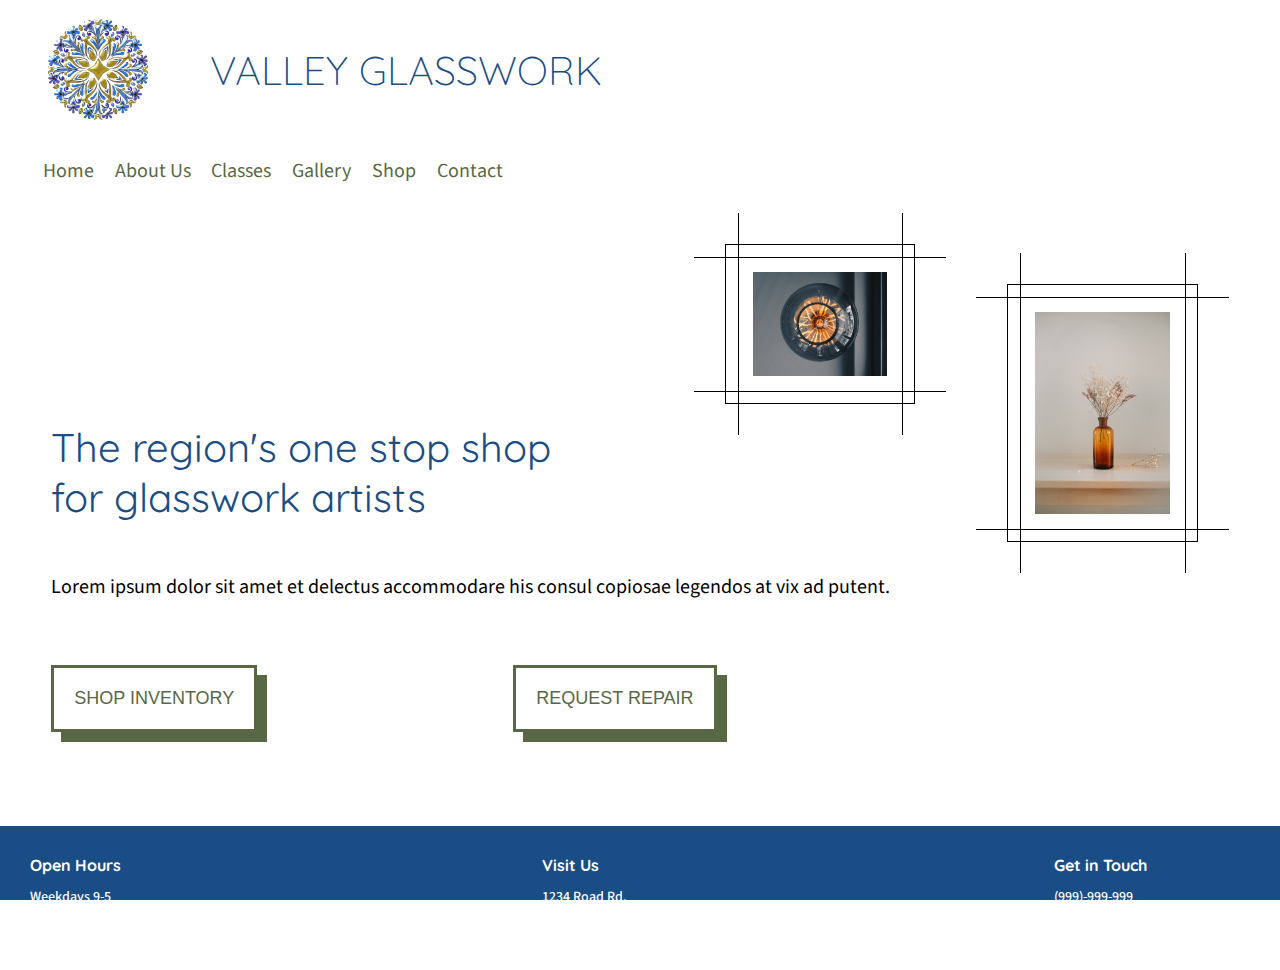
<file: index.html>
<!DOCTYPE html>
<html lang="en">
  <head>
    <meta charset="UTF-8" />
    <meta http-equiv="X-UA-Compatible" content="IE=edge" />
    <meta name="viewport" content="width=device-width, initial-scale=1.0" />
    <link rel="stylesheet" href="styles.css" />
    <link
      rel="stylesheet"
      href="https://cdnjs.cloudflare.com/ajax/libs/font-awesome/4.7.0/css/font-awesome.min.css"
    />
    <title>Valley Glasswork</title>
  </head>
  <body>
    <header class="home">
      <img src="images/logo.png" alt="logo" />
      <h1 id="homeHeader">VALLEY GLASSWORK</h1>
    </header>

    <nav>
      <div class="menu-label">
        <h3>Menu</h3>
        <span id="menu-bars"
          ><a class="toggle" onclick="showNav()"><i class="fa fa-bars"></i></a
        ></span>
      </div>
      <ul id="nav-items">
        <li><a href="index.html">Home</a></li>
        <li><a href="index.html">About Us</a></li>
        <li><a href="classes.html">Classes</a></li>
        <li><a href="gallery.html">Gallery</a></li>
        <li><a href="index.html">Shop</a></li>
        <li><a href="contact.html">Contact</a></li>
      </ul>
    </nav>

    <main class="home">
      <div class="wrapper">
        <div class="horizontal-home">
          <div class="images">
            <img src="images/ethan-hoover-UqFA9Oa0Jek-unsplash.jpg" alt="stained glass artwork" />
            <img src="images/gaelle-marcel-720f6XT65tg-unsplash.jpg" alt="stained glass artwork" />
          </div>
          <h2>The region's one stop shop for glasswork artists</h2>
        </div>
        <p>
          Lorem ipsum dolor sit amet et delectus accommodare his consul copiosae
          legendos at vix ad putent.
        </p>
        <span class="buttons">
          <button type="button">
            <a href="#">SHOP INVENTORY</a>
          </button>
          <button type="button">
            <a href="contact.html">REQUEST REPAIR</a>
          </button>
        </span>
      </div>
    </main>
    <footer>
      <div class="wrapper">
        <span class="hours">
          <h6>Open Hours</h6>
          <ul>
            <li>Weekdays 9-5</li>
            <li>Saturday 9-12</li>
            <li>Closed Sunday</li>
          </ul>
        </span>
        <span class="address">
          <h6>Visit Us</h6>
          <ul>
            <li>1234 Road Rd.</li>
            <li>City, Province</li>
            <li>ABC 123</li>
          </ul>
        </span>
        <span class="footer-contact">
          <h6>Get in Touch</h6>
          <ul>
            <li>(999)-999-999</li>
            <li>valleyglasswork@email.com</li>
          </ul>
        </span>
      </div>
    </footer>

    <script>
      function showNav() {
        var element = document.getElementById("nav-items");
        element.classList.toggle("show-items");
      }
    </script>
  </body>
</html>
</file>
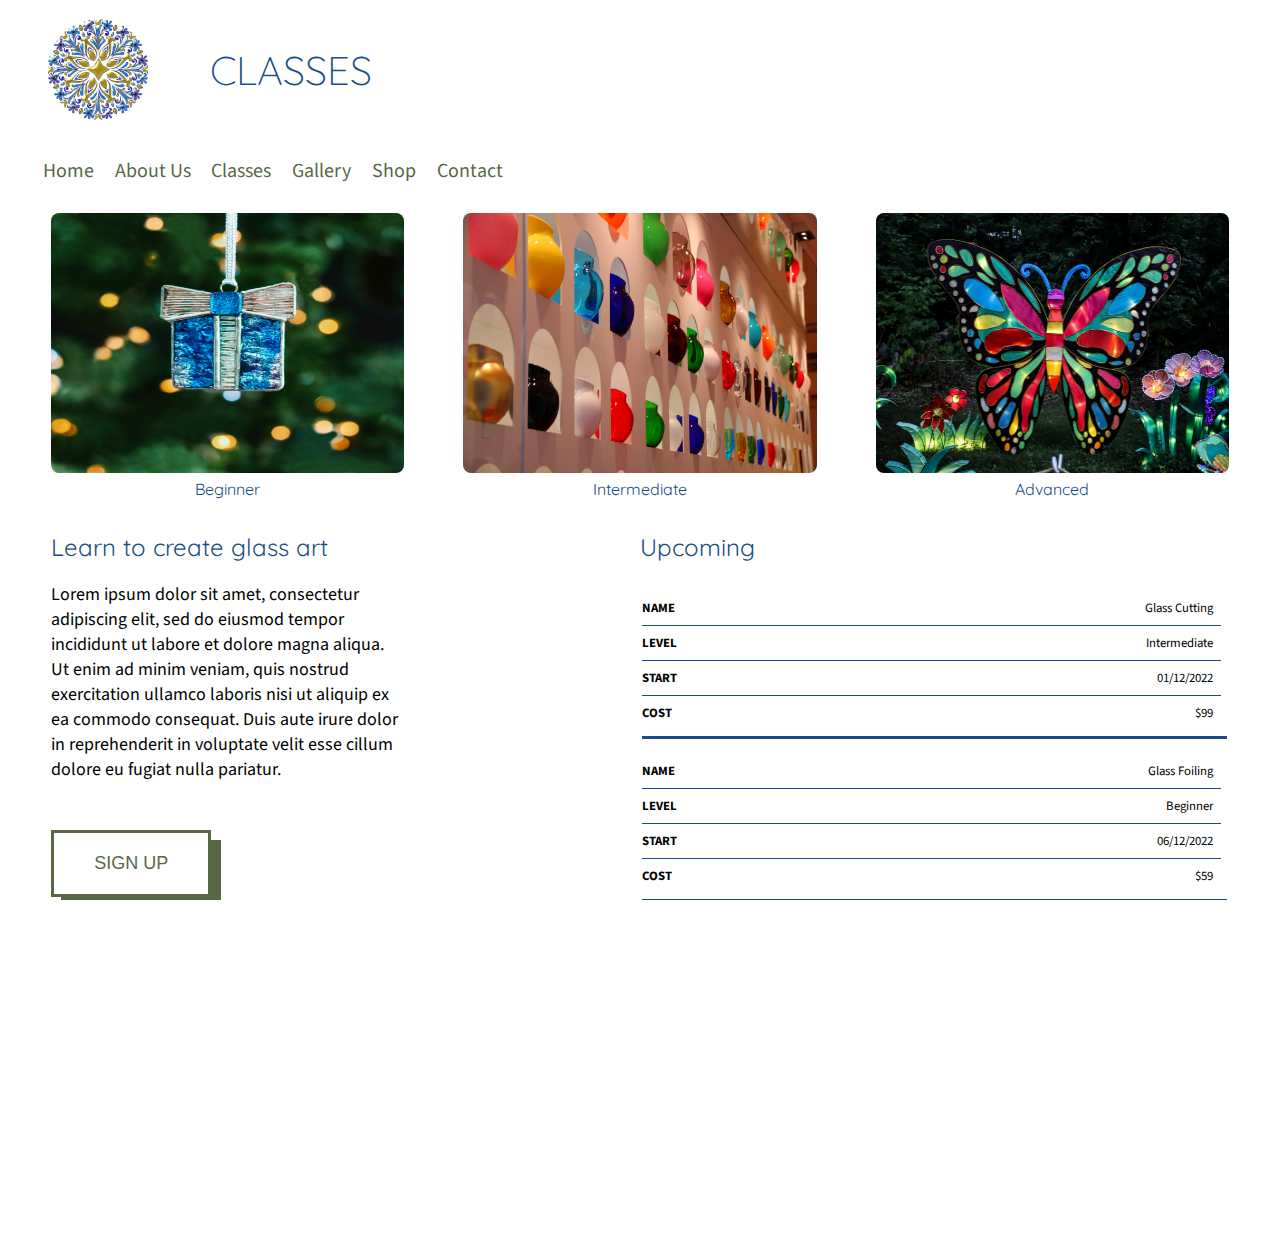
<file: classes.html>
<!DOCTYPE html>
<html lang="en">
  <head>
    <meta charset="UTF-8" />
    <meta http-equiv="X-UA-Compatible" content="IE=edge" />
    <meta name="viewport" content="width=device-width, initial-scale=1.0" />
    <link rel="stylesheet" href="styles.css" />
    <link
      rel="stylesheet"
      href="https://cdnjs.cloudflare.com/ajax/libs/font-awesome/4.7.0/css/font-awesome.min.css"
    />

    <title>Classes</title>
  </head>
  <body>
    <header class="home">
      <img src="images/logo.png" alt="logo" />
      <h1>CLASSES</h1>
    </header>

    <nav>
      <div class="menu-label">
        <h3>Menu</h3>
        <span id="menu-bars"
          ><a class="toggle" onclick="showNav()"><i class="fa fa-bars"></i></a
        ></span>
      </div>
      <ul id="nav-items">
        <li><a href="index.html">Home</a></li>
        <li><a href="about.html">About Us</a></li>
        <li><a href="classes.html">Classes</a></li>
        <li><a href="gallery.html">Gallery</a></li>
        <li><a href="shop.html">Shop</a></li>
        <li><a href="contact.html">Contact</a></li>
      </ul>
    </nav>

    <main class="classes">
      <div class="class-photos">
        <article class="cards">
          <img src="images/img1.jpg" alt="Small glass giftbox ornament" />
          <h3>Beginner</h3>
        </article>
        <article class="cards">
          <img src="images/img2.jpg" alt="Collection of glass vases" />
          <h3>Intermediate</h3>
        </article>
        <article class="cards">
          <img src="images/sarah-phillips-9EEi-i8R28Y-unsplash.jpg" alt="Butterfly stained glass art" />
          <h3>Advanced</h3>
        </article>
      </div>
      <div class="class-info">
        <h2>Learn to create glass art</h2>
        <p>
          Lorem ipsum dolor sit amet, consectetur adipiscing elit, sed do
          eiusmod tempor incididunt ut labore et dolore magna aliqua. Ut enim ad
          minim veniam, quis nostrud exercitation ullamco laboris nisi ut
          aliquip ex ea commodo consequat. Duis aute irure dolor in
          reprehenderit in voluptate velit esse cillum dolore eu fugiat nulla
          pariatur.
        </p>
      </div>
      <table class="upcoming">
        <caption>
          Upcoming
        </caption>
        <thead>
          <tr>
            <th scope="col">Name</th>
            <th scope="col">Level</th>
            <th scope="col">Start</th>
            <th scope="col">Cost</th>
          </tr>
        </thead>
        <tbody>
          <tr>
            <td data-label="Name" scope="row">Glass Cutting</td>
            <td data-label="Level">Intermediate</td>
            <td data-label="Start">01/12/2022</td>
            <td data-label="Cost">$99</td>
          </tr>
          <tr>
            <td data-label="Name" scope="row">Glass Foiling</td>
            <td data-label="Level">Beginner</td>
            <td data-label="Start">06/12/2022</td>
            <td data-label="Cost">$59</td>
          </tr>
          <tr>
            <td data-label="Name" scope="row">Mosaic Workshop</td>
            <td data-label="Level">Intermediate</td>
            <td data-label="Start">03/12/2022</td>
            <td data-label="Cost">$89</td>
          </tr>
        </tbody>
      </table>
      <div class="sign-up">
        <button><a href="#">SIGN UP</a></button>
        <p><small>Redirects to glassworkclasses.com</small></p>
      </div>
    </main>
    <footer>
      <div class="wrapper">
        <span class="hours">
          <h6>Open Hours</h6>
          <ul>
            <li>Weekdays 9-5</li>
            <li>Saturday 9-12</li>
            <li>Closed Sunday</li>
          </ul>
        </span>
        <span class="address">
          <h6>Visit Us</h6>
          <ul>
            <li>1234 Road Rd.</li>
            <li>City, Province</li>
            <li>ABC 123</li>
          </ul>
        </span>
        <span class="footer-contact">
          <h6>Get in Touch</h6>
          <ul>
            <li>(999)-999-999</li>
            <li>valleyglasswork@email.com</li>
          </ul>
        </span>
      </div>
    </footer>

    <script>
      function showNav() {
        var element = document.getElementById("nav-items");
        element.classList.toggle("show-items");
      }
    </script>
  </body>
</html>
</file>
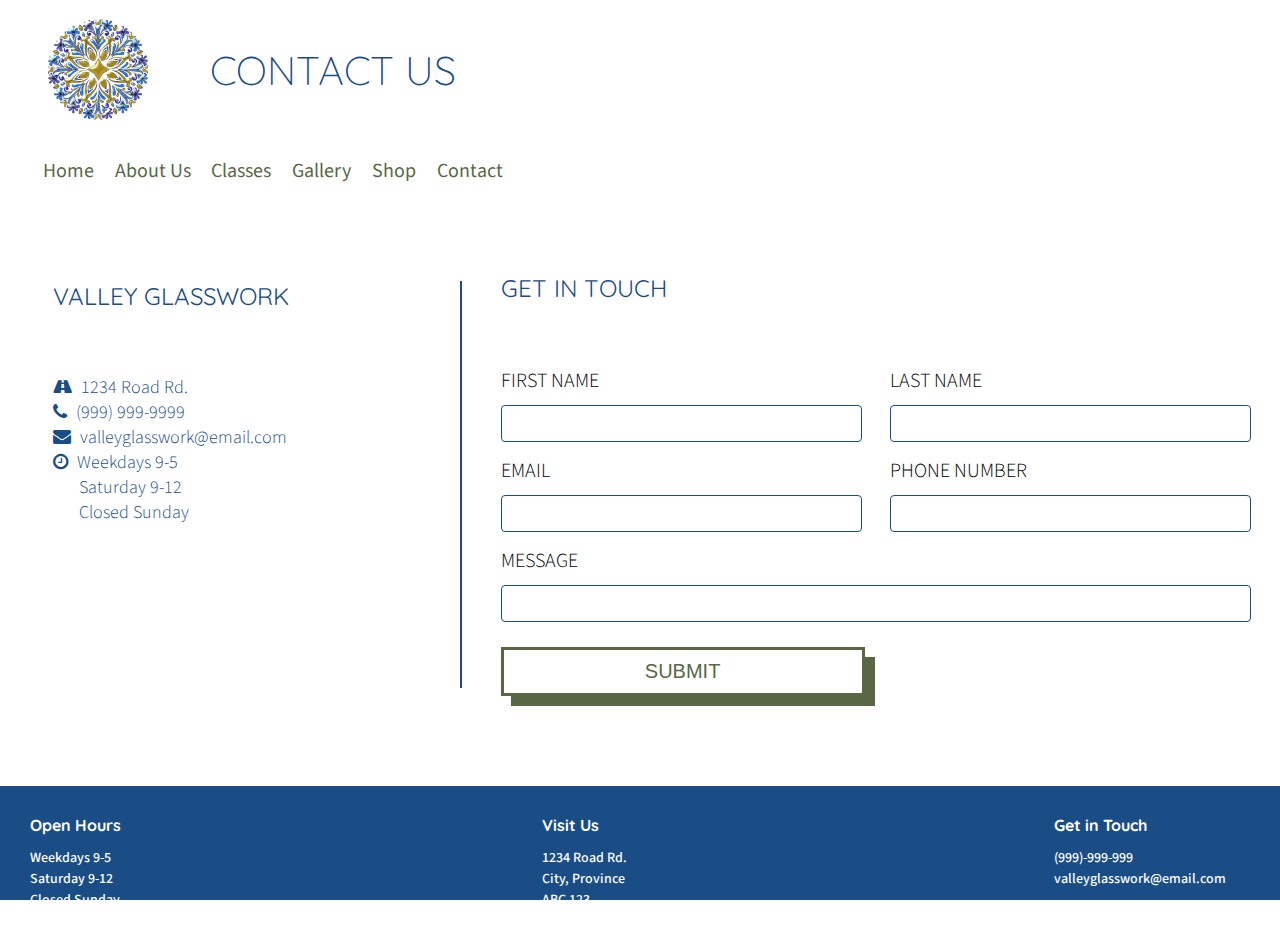
<file: contact.html>
<!DOCTYPE html>
<html lang="en">
  <head>
    <meta charset="UTF-8" />
    <meta http-equiv="X-UA-Compatible" content="IE=edge" />
    <meta name="viewport" content="width=device-width, initial-scale=1.0" />
    <link rel="stylesheet" href="styles.css" />
    <link
      rel="stylesheet"
      href="https://cdnjs.cloudflare.com/ajax/libs/font-awesome/4.7.0/css/font-awesome.min.css"
    />

    <title>Contact Us</title>
  </head>
  <body>
    <header class="home">
      <img src="images/logo.png" alt="logo" />
      <h1>CONTACT US</h1>
    </header>

    <nav>
      <div class="menu-label">
        <h3>Menu</h3>
        <span id="menu-bars"
          ><a class="toggle" onclick="showNav()"><i class="fa fa-bars"></i></a
        ></span>
      </div>
      <ul id="nav-items">
        <li><a href="index.html">Home</a></li>
        <li><a href="about.html">About Us</a></li>
        <li><a href="classes.html">Classes</a></li>
        <li><a href="gallery.html">Gallery</a></li>
        <li><a href="shop.html">Shop</a></li>
        <li><a href="contact.html">Contact</a></li>
      </ul>
    </nav>
    <main class="contact">
      <div class="contact-wrapper">
        <div class="company-info">
          <h4>VALLEY GLASSWORK</h4>
          <ul>
            <li><i class="fa fa-road"></i>&ensp;1234 Road Rd.</li>
            <li><i class="fa fa-phone"></i>&ensp;(999) 999-9999</li>
            <li><i class="fa fa-envelope"></i>&ensp;valleyglasswork@email.com</li>
            <li><i class="fa fa-clock-o"></i>&ensp;Weekdays 9-5 <br>&nbsp;&emsp; Saturday 9-12 <br>&nbsp;&nbsp;&emsp;Closed Sunday</li>
          </ul>
        </div>

        <div class="contact">
          <h4>GET IN TOUCH</h4>
          <form method="post" action="mailto:valleyglasswork@email.com">
            <p>
              <label for="First name">First name</label>
              <input type="text" id="firstname" name="firstname" required />
            </p>
            <p>
              <label for="Last name">Last name</label>
              <input type="text" id="lastname" name="lastname" />
            </p>
            <p>
              <label for="Email">Email</label>
              <input type="text" id="email" name="email" required />
            </p>
            <p>
              <label for="Phone number">Phone number</label>
              <input type="text" id="phone" name="phone" required />
            </p>
            <p class="full">
              <label for="Message">Message</label>
              <input
                type="text"
                id="message"
                name="message"
                rows="5"
                required
              />
            </p>
            <p class="full">
              <button type="submit">Submit</button>
            </p>
          </form>
        </div>
      </div>
    </main>

    <footer>
      <div class="wrapper">
        <span class="hours">
          <h6>Open Hours</h6>
          <ul>
            <li>Weekdays 9-5</li>
            <li>Saturday 9-12</li>
            <li>Closed Sunday</li>
          </ul>
        </span>
        <span class="address">
          <h6>Visit Us</h6>
          <ul>
            <li>1234 Road Rd.</li>
            <li>City, Province</li>
            <li>ABC 123</li>
          </ul>
        </span>
        <span class="footer-contact">
          <h6>Get in Touch</h6>
          <ul>
            <li>(999)-999-999</li>
            <li>valleyglasswork@email.com</li>
          </ul>
        </span>
      </div>
    </footer>

    <script>
      function showNav() {
        var element = document.getElementById("nav-items");
        element.classList.toggle("show-items");
      }
    </script>
  </body>
</html>
</file>
<file: styles.css>
@import url("https://fonts.googleapis.com/css2?family=Source+Sans+Pro:wght@300;400;500;700&family=Quicksand:wght@200;300;400;500;700&display=swap");

/* Styles applied to entire website */
html,
body {
  margin: 0;
  padding: 0;
  height: 100vh;
  overflow-x: hidden;
}
ul {
  list-style-type: none;
  padding: 0;
}
body {
  margin: 0;
  display: flex;
  flex-direction: column;
  justify-content: flex-start;
  background-color: white;
  font-family: "Source Sans Pro", sans-serif;
  position: relative;
}

h1,
h2,
h3,
h4,
h5,
h6 {
  color: #1a4d86;
  font-family: "Quicksand", sans-serif;
  font-weight: 400;
}

main {
  display: flex;
  flex-direction: column;
  flex: 1 0 auto;
  padding: 0 4vw;
  justify-content: space-evenly;
}

p {
  font-size: 18px;
}

header h1 {
  font-family: "quicksand", sans-serif;
  margin: 0;
  color: #1a4d86;
  font-weight: 300;
  margin-left: 4vw;
  width: 80vw;
  font-size: 8vw;
}

nav {
  display: flex;
  flex-direction: column;
  justify-content: center;
  padding: 4vw;
}

nav ul {
  list-style-type: none;
  margin: 0;
  padding: 0;
  display: none;
  flex-direction: column;
}

nav li {
  padding: 1vw;
  border-bottom: solid 2px #586845;
  font-size: 4vw;
}

a {
  text-decoration: none;
  color: #586845;
}

button {
  border: solid #586845;
  padding: 3vw;
  background-color: white;
  box-shadow: 10px 10px #586845;
}

button a {
  color: #586845;
  font-size: 3vw;
}

/*Nav styles*/

.show-items {
  display: flex;
}

nav .toggle {
  align-self: flex-start;
  position: absolute;
  cursor: pointer;
}

.menu-label {
  width: 85vw;
  font-size: 4vw;
  padding-bottom: 3vw;
  display: flex;
  align-content: center;
  justify-content: space-between;
  overflow: auto;
}

.menu-label h3 {
  margin: 0;
  font-weight: 400;
}

.menu-label span {
  width: fit-content;
  font-size: 5vw;
}

/*Footer styles*/
footer {
  color: white;
  overflow: auto;
  padding: 1em;
  width: 100%;
  background-color: #1a4d86;
  margin: 30px 0 0 0;
  flex-shrink: 0;
  display: flex;
  flex-direction: column;
  align-items: center;
}
footer span {
  width: 30vw;
}

footer .wrapper {
  width: 100%;
  display: flex;
  flex-direction: row;
  justify-content: space-around;
}

footer ul {
  font-size: 2.5vw;
  font-weight: 500;
}
footer li {
  line-height: 1.5;
}
footer h6 {
  font-size: 2.5vw;
  color: white;
  margin: 0;
  padding: 1vw 0;
  font-weight: 700;
}

footer p{
  font-size: 12px;
  max-width: 90vw;;
}
/*End of styles applied to entire website */

/*Styles for gallery*/


.gallery-container {
  line-height: 0;
  column-count: 2;
  column-gap: 1vw;
}
.gallery-container img {
  border-radius: 3px;
  width: 100%;
  height: auto;
  margin-bottom: 1vw;
}
.gallery-section {
  width: 90%vw;
  border-bottom: 3px solid #1a4d86;
  color: #1a4d86;
  text-align: center;
  padding: 1vh;
  margin: 3vh 0;
  font-size: 4vw;
}

/*End of styles for gallery*/

/*Styles for index.html*/

header {
  padding: 3vw;
  display: flex;
  flex-direction: row;
  align-items: center;
}

header img {
  object-fit: contain;
  height: 15vw;
}

main.home > * {
  display: contents;
}

header .home {
  display: flex;
  justify-content: flex-start;
}

.home h2 {
  font-size: 7vw;
  font-weight: 400;
  margin: 4vw 0;
}
.home p {
  margin: 0;
  width: 70vw;
}

.home .images {
  display: flex;
  flex-direction: row;
  gap: 10vw;
}

.home .images img {
  width: 25vw;
  object-fit: contain;
  --s: 2.5vw; /* control the size */
  padding: var(--s);
  border: calc(2 * var(--s)) solid #0000;
  outline: 1px solid #000;
  outline-offset: calc(-1 * var(--s));
  background: conic-gradient(from 90deg at 1px 1px, #0000 25%, #000 0);
}

.buttons {
  display: flex;
  justify-content: flex-start;
  gap: 20vw;
  margin: 5vw 0 5vw 0;
}
/*End of styles applied to index.html*/

/*Styles applied to classes.html*/

div.class-photos {
  display: flex;
  flex-direction: column;
  flex-wrap: wrap;
  justify-content: space-around;
  align-items: center;
  gap: 2vh;
}

div.class-info {
  padding-top: 1vw;
}

.cards {
  display: flex;
  text-align: center;
  flex-direction: column;
  justify-content: flex-start;
  align-content: center;
  box-sizing: border-box;
  gap: 0.5vw;
  width: 91vw;
  height: 60vw;
}

.cards h3 {
  position: relative;
  bottom: 50%;
  margin: 0;
  color: white;
  font-size: 7vw;
  text-shadow: black 0.1em 0.1em 0.2em;
}
.cards img {
  border-radius: 8px;
  height: 260px;
}

table caption {
  margin: 0;
  font-size: 1.5em;
  color: #1a4d86;
  font-family: "Quicksand", sans-serif;
  text-align: left;
  margin-top: 6vw;
}

table th {
  font-size: 1vw;
  letter-spacing: 0.2vw;
  text-transform: uppercase;
}

table th,
table td {
  padding: 0.625em;
}

table thead {
  border: none;
  clip: rect(0 0 0 0);
  height: 1px;
  margin: -1px;
  overflow: hidden;
  padding: 0;
  position: absolute;
  width: 1px;
}

table tr {
  border-bottom: 3px solid #1a4d86;
  display: block;
  margin-bottom: 0.625em;
  padding: 0.34em;
  padding-left: 0;
}

table td {
  border-bottom: 1px solid #1a4d86;
  display: block;
  font-size: 0.8em;
  text-align: right;
  padding-left: 0;
}

table td::before {
  content: attr(data-label);
  float: left;
  font-weight: bold;
  text-transform: uppercase;
}

table td:last-child {
  border-bottom: 0;
}

.sign-up {
  display: flex;
  flex-direction: column;
  justify-content: center;
  align-items: center;
}

.sign-up p {
  font-size: 16px;
}

/*End of styles applied to classes.html*/

/*Styles applied to contact.html*/

.contact-wrapper {
  display: flex;
  flex-direction: column;
  justify-content: space-between;
}

.company-info {
  border-block: inherit;
  border-bottom: 2px solid #1a4d86;
  margin: 3vw;
}

.contact h4,
.company-info ul {
  color: #1a4d86;
  text-align: center;
  margin: 0 0 1rem 0;
  font-size: 4vw;
}

.company-info ul {
  font-weight: 300;
}

.contact {
  background: white;
  border-bottom-left-radius: 4px;
  border-bottom-right-radius: 4px;
  margin: 3vw;
}

.contact h4 {
  margin: 0 0 5vw 0;
  font-weight: 400;
}

.contact form {
  display: grid;
  grid-template-columns: 1fr 1fr;
  column-gap: 4vw;
  row-gap: 6vw;
}

.contact form label {
  font-weight: 300;
  text-transform: uppercase;
  display: block;
  font-size: 2.5vw;
  margin-bottom: 4vw;
}

.contact form p {
  margin: 0;
}

.contact form .full {
  grid-column: 1 / 3;
}

.contact form input,
.contact form textarea {
  width: 100%;
  padding: 2.5vw 0;
  border: solid 1px #1a4d86;
  border-radius: 4px;
}

.contact form textarea {
  resize: none;
}

.contact form button {
  color: #586845;
  text-transform: uppercase;
  font-size: 3vw;
  font-weight: 400;
}

.contact form button:hover,
.contact form button:focus {
  background: #1a4d86;
  color: white;
  outline: 0;
  transition: background-color 2s ease-out;
}
/*End of styles applied to contact.html*/

@media only screen and (min-width: 700px) {
  /*Styles applied to all pages*/
  header {
    padding: 10px 3vw 0 3vw;
  }
  header img {
    width: 120px;
    height: fit-content;
  }

  header h1 {
    font-size: 40px;
  }
  .menu-label {
    display: none;
  }
  nav {
    padding: 15px;
  }
  nav ul {
    display: flex;
    flex-direction: row;
    padding-left: 15px;
  }
  nav ul li {
    padding-right: 8px;
    border: none;
    font-size: 20px;
  }
  nav.toggle {
    display: none;
  }

  button {
    padding: 20px;
  }

  button a {
    font-size: 18px;
  }
  footer {
    padding-bottom: 0;
    padding-left: 30px;
  }
  footer .wrapper {
    height: fit-content;
    justify-content: space-between;
  }
  footer h6 {
    font-size: 16px;
  }
  footer span {
    width: 20%;
  }
  footer ul {
    margin: 0;
    padding-bottom: 20px;
  }
  footer li {
    font-size: 14px;
    line-height: 1.5;
  }
  /*End of styles applied to all pages*/

  /*Styles applied to index.html*/
  .horizontal-home h2 {
    font-size: 40px;
    flex-grow: 1;
    align-self: flex-end;
  }

  .home .images {
    width: fit-content;
    justify-content: flex-end;
    gap: 30px;
  }

  .home .images img:last-child {
    margin-top: 40px;
  }

  .home .images img {
    width: 20%;
    padding: 15px;
    border: calc(1.4 * var(--s)) solid #0000;
    height: fit-content;
  }

  .home .horizontal-home {
    display: flex;
    flex-direction: row-reverse;
  }

  .home p {
    font-size: 20px;
  }
  
  /*Styles applied to contact.html*/
  main.contact {
    padding-left: 15px;
  }
  .contact-wrapper {
    display: grid;
    grid-template-columns: 2fr 3fr;
  }

  .contact h4,
  .company-info ul,
  .brand {
    text-align: left;
  }

  .company-info {
    border-bottom: none;
    border-right: solid 2px #1a4d86;
    padding-left: 0;
  }

  .contact {
    margin: 30px 0;
  }

  .contact h4 {
    font-size: 24px;
    margin-top: 0;
  }
  .contact ul {
    font-size: 18px;
  }
  .contact form {
    row-gap: 15px;
    column-gap: 50px;
  }
  .contact form label {
    font-size: 20px;
    margin-bottom: 10px;
  }
  .contact form input {
    padding: 10px;
  }

  .contact form button {
    margin-top: 10px;
    font-size: 20px;
    width: 50%;
    padding: 10px;
  }
  /*End of styles applied to contact.html*/

  /*Styles applied to gallery.html*/
  .gallery-container {
    column-count: 3;
  }

  main.gallery {
    align-self: center;
    width: 80%;
  }

  .gallery-section {
    font-size: 24px;
    border-bottom: 2px solid;
    text-align: left;
  }
  /*End of styles applied to gallery.html*/

  /*Styles applied to classes.html*/
  div.class-photos {
    align-items: flex-start;
    flex-direction: row;
    justify-content: space-between;
  }
  .cards {
    width: 30%;
    height: fit-content;
  }

  .cards h3 {
    font-size: 100%;
    color: #1a4d86;
    text-shadow: none;
    font-weight: 400;
  }

  .classes table {
    width: 50%;
    float: right;
  }

  table td {
    font-size: 0.8em;
  }
  table caption {
    margin: 0.83em 0;
    padding-top: 1vw;
  }

  .class-info {
    width: 30%;
    display: inline-block;
  }

  main.classes {
    display: revert;
  }

  .sign-up {
    margin-top: 30px;
    align-items: flex-start;
  }

  .sign-up button {
    padding: 20px 40px;
  }
  /*End of styles applied to classes.html*/
}
</file>
